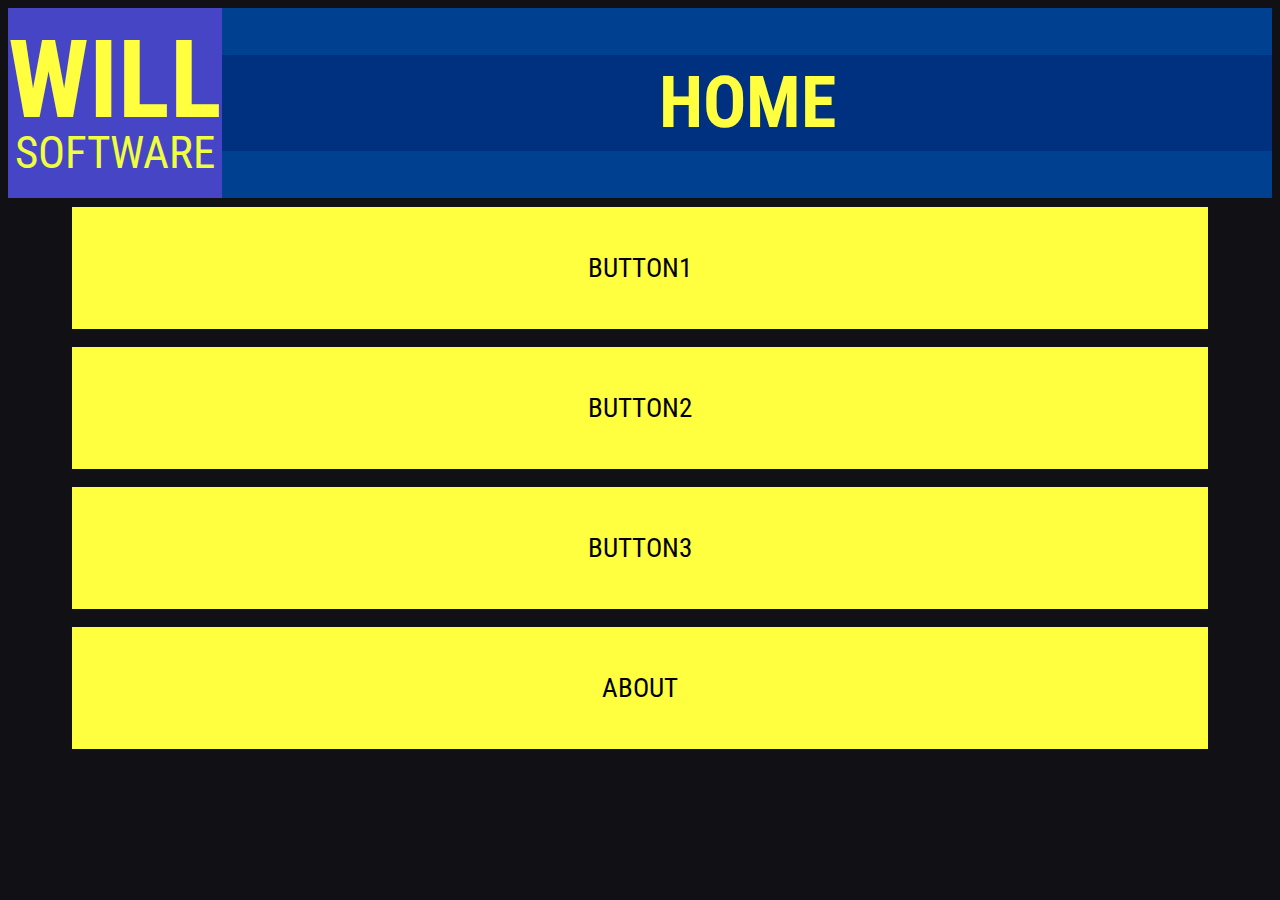
<file: index.html>
<!DOCTYPE html>
<html lang="en">

<head>
    <meta charset="UTF-8">
    <meta name="author" content="William Daisey">
    <meta name="viewport" content="width=device-width, initial-scale=1.0">
    <link rel="stylesheet" href="style.css">
    <link rel="apple-touch-icon" sizes="180x180" href="icon/apple-touch-icon.png">
    <link rel="icon" type="image/png" sizes="32x32" href="icon/favicon-32x32.png">
    <link rel="icon" type="image/png" sizes="16x16" href="icon/favicon-16x16.png">
    <link rel="manifest" href="site.webmanifest">
    <title>Will Daisey</title>

</head>

<body>
    <header>
        <div id="site-title" onclick="location.href='index.html'">
            <h1>WILL</h1>
            <p>software</p>
        </div>
        <div id="page-title">
            <h1>home</h1>
        </div>
    </header>

    <ul class="button-list">
        <li class="button-item"><a class="button-text" href="#">button1</a></li>
        <li class="button-item"><a class="button-text" href="#">button2</a></li>
        <li class="button-item"><a class="button-text" href="#">button3</a></li>
        <li class="button-item"><a class="button-text" href="pages/about.html">about</a></li>
    </ul>
</body>

</html>
</file>
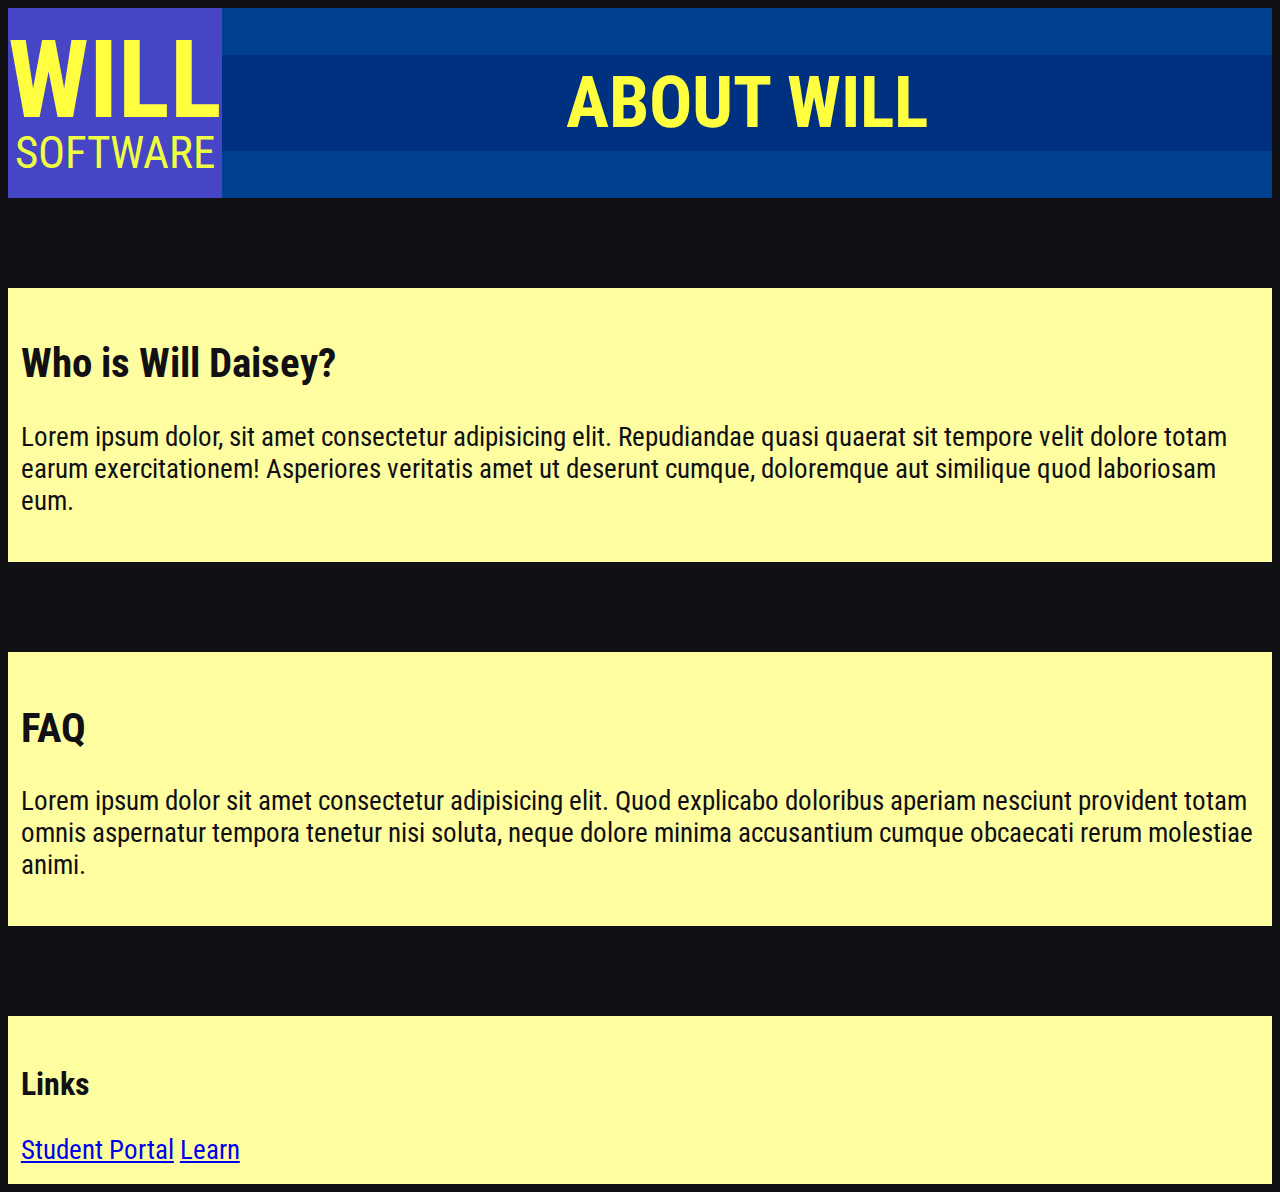
<file: pages/about.html>
<!DOCTYPE html>
<html lang="en">

<html>

<head>
    <meta charset="UTF-8">
    <meta name="author" content="William Daisey">
    <meta name="viewport" content="width=device-width, initial-scale=1.0">
    <link rel="stylesheet" href="../style.css">
    <link rel="apple-touch-icon" sizes="180x180" href="../icon/apple-touch-icon.png">
    <link rel="icon" type="image/png" sizes="32x32" href="../icon/favicon-32x32.png">
    <link rel="icon" type="image/png" sizes="16x16" href="../icon/favicon-16x16.png">
    <link rel="manifest" href="../site.webmanifest">
    <title>Will Daisey</title>
</head>

<body>
    <header>
        <div id="site-title" onclick="location.href='../index.html'">
            <h1>WILL</h1>
            <p>software</p>
        </div>
        <div id="page-title">
            <h1>about will</h1>
        </div>
    </header>

    <section>
        <h2>Who is Will Daisey?</h2>
        <p>
            Lorem ipsum dolor, sit amet consectetur adipisicing elit. Repudiandae quasi quaerat sit tempore velit dolore
            totam earum exercitationem! Asperiores veritatis amet ut deserunt cumque, doloremque aut similique quod
            laboriosam eum.
        </p>
    </section>
    <section>
        <h2>FAQ</h2>
        <p>
            Lorem ipsum dolor sit amet consectetur adipisicing elit. Quod explicabo doloribus aperiam nesciunt provident
            totam omnis aspernatur tempora tenetur nisi soluta, neque dolore minima accusantium cumque obcaecati rerum
            molestiae animi.
        </p>
    </section>
    <section>
        <h3>Links</h3>
        <a target="_blank" rel="noopener" href="https://students.cwa.ac.uk/">Student Portal</a>
        <a target="_blank" rel="noopener" href="https://learn.cwa.ac.uk/">Learn</a>
    </section>
</body>

</html>
</file>
<file: style.css>
@import url(https://fonts.googleapis.com/css?family=Roboto+Condensed);

body {
    font-family: 'Roboto Condensed';
    background-color: #101015;
    font-size: 3vh;
}

header {
    display: flex;
    text-align: center;
    background-color: #004090;
}

#site-title {
    line-height: 0;
    font-size: 6vmin;
    background-color: #4545c5;
    color: #ffff40;
    cursor: pointer;
}

#page-title {
    align-self: center;
    line-height: 0;
    width: 100%;
    font-size: 4vmin;
    background-color: #003080;
    color: #ffff40;
    text-transform: uppercase;
}

header p {
    font-size: 5vmin;
    text-transform: uppercase;
    color: #f0fe40;
}

section {
    background-color: #fefea0;
    color: #101015;
    margin-top: 10vh;
    padding: 2vh 1vw;
}

ul.button-list {
    display: contents;
}

li.button-item {
    padding: 1vh 0;
}

a.button-text {
    text-align: center;

    text-decoration: none;
    text-transform: uppercase;
    color: #000000;
    display: block;
    padding: 5vh 0;
    background-color: #ffff40;
    margin-left: 5vw;
    margin-right: 5vw;
    list-style: none;

    transition-duration: 0.1s;

    transition: color ease-in .3s, box-shadow .3s ease-in-out, border .5s
}

a.button-text:hover {
    box-shadow: inset 90vw 0 0 0 #101015;
    color: #ffff40;
    border: #004090;
    border-width: 4vw;
    border-style: none none none solid;
}
</file>
